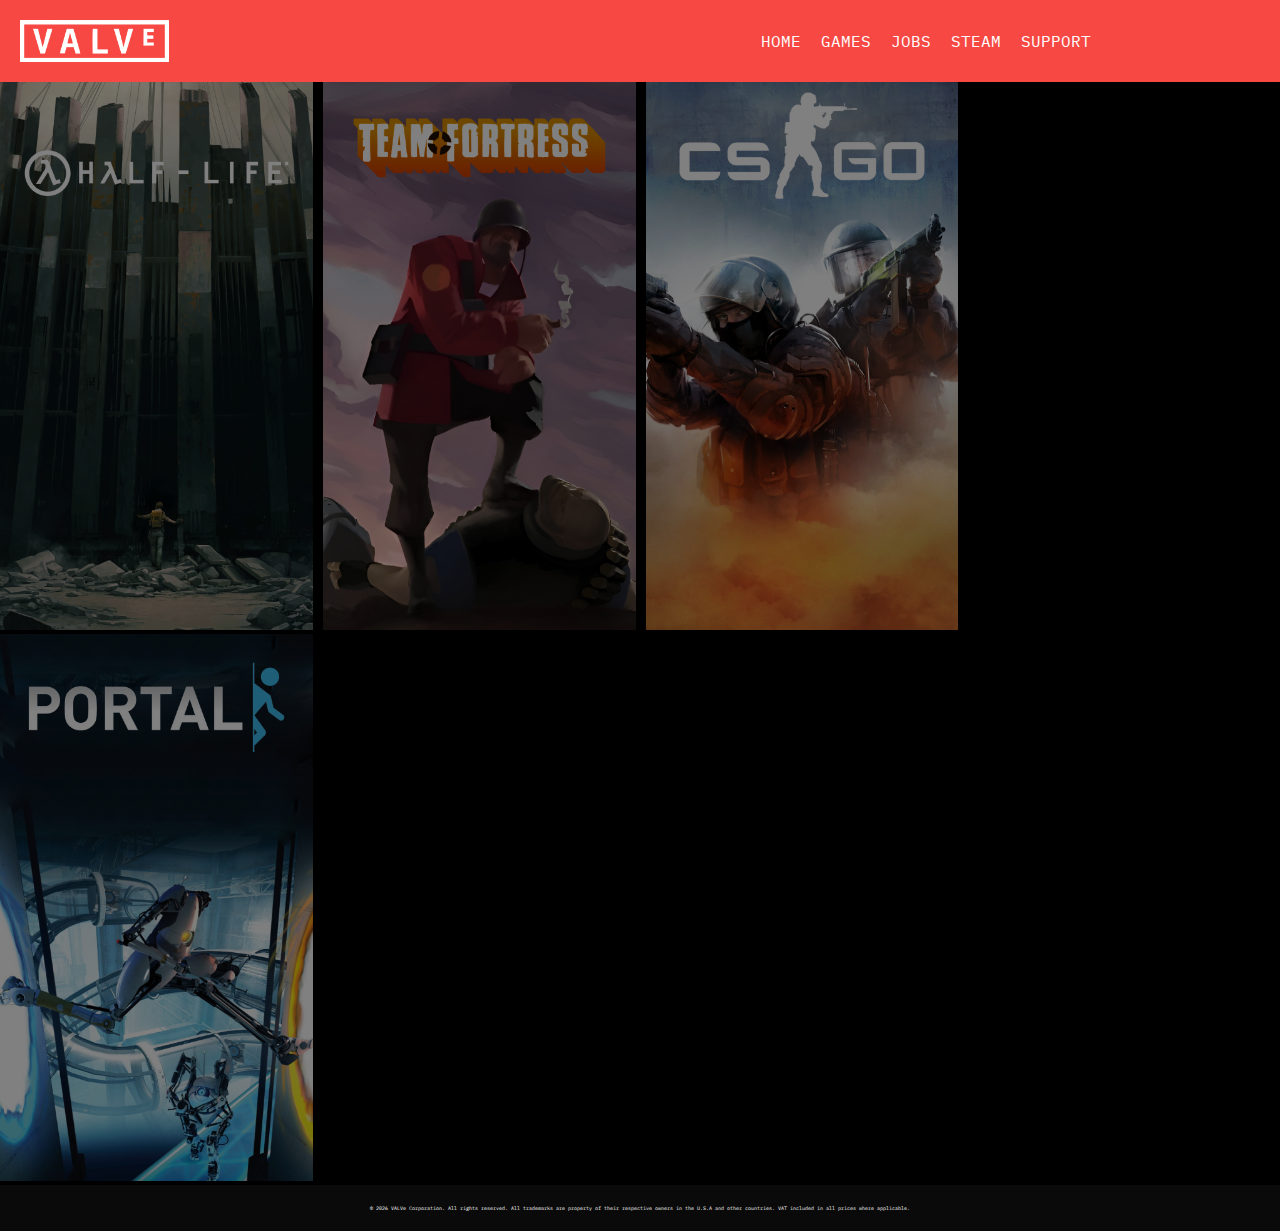
<file: index.html>
<!DOCTYPE html>
<html>
<head>
    <meta charset="UTF-8">
    <meta name="viewport" content="width=device-width, initial-scale=1.0">
    <meta name="keywords" content="games">
    <meta name="description" content="valve">
    <title>VALVe</title>
    <link rel="stylesheet" href="externo.css">
    <link rel="preconnect" href="https://fonts.googleapis.com">
    <link rel="preconnect" href="https://fonts.gstatic.com" crossorigin>
    <link href="https://fonts.googleapis.com/css2?family=IBM+Plex+Mono&display=swap" rel="stylesheet">
<style>
    .main-page-game {
        transition: transform 0.4s ease, opacity 0.4s ease;
        opacity: 0.5;
    }
    .main-page-game:hover {
        opacity: 1;
        transform: scale(1.01)
    }
</style>
</head>
<body>
    <header>
        <img src="valvelogo.png" width="12%">
        <nav>
            <ul>
                <li><a href="index.html">Home</a></li>
                <li><a href="games.html">Games</a></li>
                <li><a href="jobs.html">Jobs</a></li>
                <li><a href="steam.html">Steam</a></li>
                <li><a href="support.html">Support</a></li>
            </ul>
        </nav>
    </header>
    <section class="games-section">
        <a href="games.html#HalfLife"><img width="24.44%" src="halflife.jpg"class="main-page-game"></a>
        <a href="games.html#TeamFortress"><img width="24.44%" src="teamfortress.jpg"class="main-page-game"></a>
        <a href="games.html#CSGO"><img width="24.44%" src="csgo.jpg"class="main-page-game"></a>
        <a href="games.html#Portal"><img width="24.44%" src="portal.jpg"class="main-page-game"></a>
    </section>
    <footer>
        <h>© 2026 VALVe Corporation. All rights reserved. All trademarks are property of their respective
        owners in the U.S.A and other countries. VAT included in all prices where applicable.</h>
    </footer>
</body>
</html>
</file>
<file: externo.css>
body {
            font-family: IBM Plex Mono;
            margin: 0;
            padding: 0;
            background-color: black;
        }
        header {
            background-color: #f74843;
            color: #fff;
            display: flex;
            justify-content: space-between;
            padding: 20px;
            align-items: center;
        }
        nav {
            display: flex;
            align-items: center;
            justify-content: center;
            margin-right: 12%;
        }
        nav ul {
            list-style: none;
            margin: 0;
            padding: 0;
            display: flex;
        }
        nav li {
            margin-right: 20px;
        }
        nav a {
            color: #fff;
            text-decoration: none;
            text-transform: uppercase;
        }
        main {
            padding: 20px;
            width: 800px;
            margin: 0 auto;
            color: #fff;
        }
        footer {
            background-color: #0a0a0a;
            color: #fff;
            padding: 20px;
            font-size: 5px;
            text-align: center;
        }
</file>
